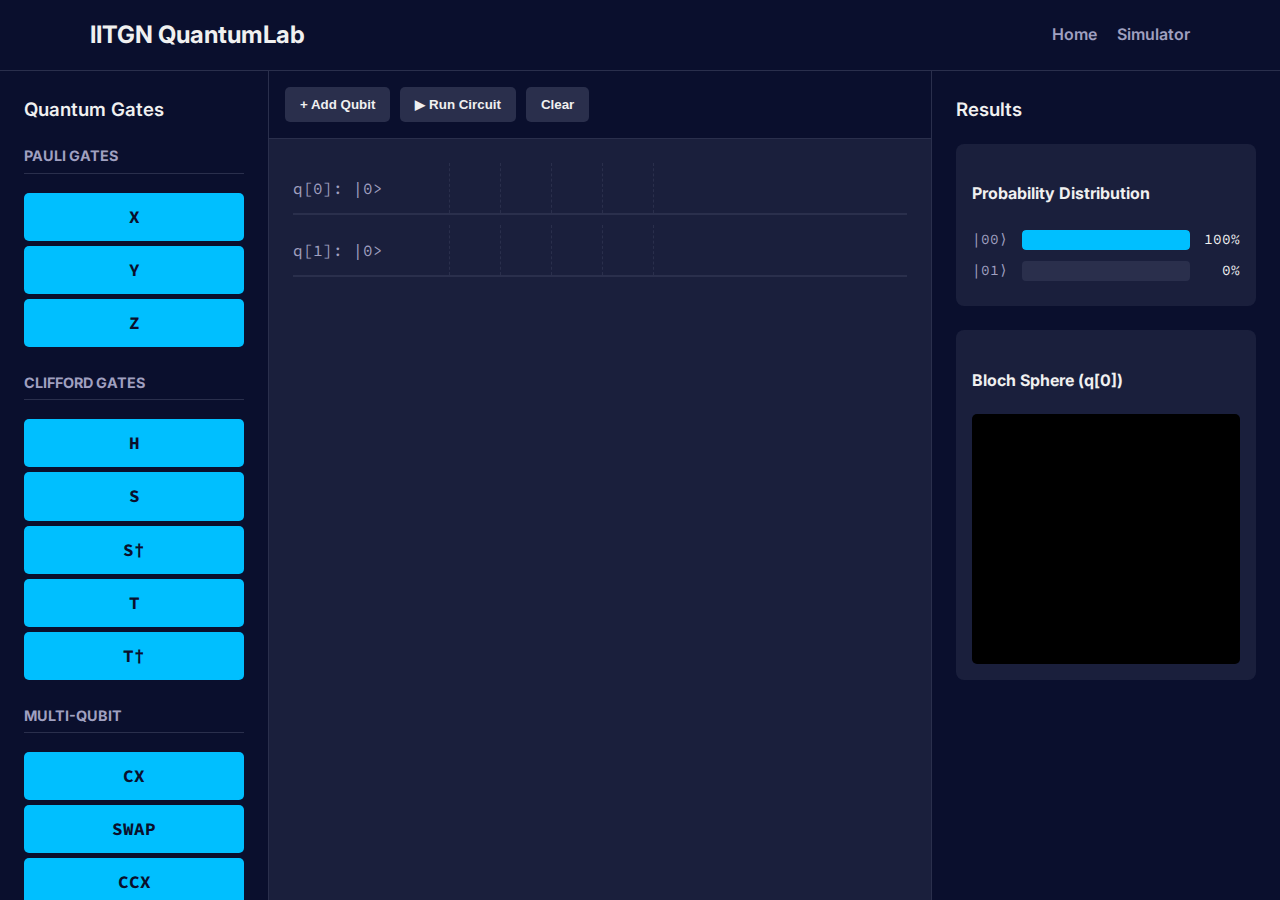
<file: simulator.html>
<!DOCTYPE html>
<html lang="en">
<head>
    <meta charset="UTF-8">
    <meta name="viewport" content="width=device-width, initial-scale=1.0">
    <title>Quantum Simulator - IITGN QuantumLab</title>
    <link rel="stylesheet" href="style.css">
    <link href="https://fonts.googleapis.com/css2?family=Inter:wght@400;600;700&family=Source+Code+Pro:wght@400;600&display=swap" rel="stylesheet">
</head>
<body class="simulator-page">

    <header class="navbar">
        <div class="container">
            <div class="logo"><a href="index.html">IITGN QuantumLab</a></div>
            <nav>
                <ul>
                    <li><a href="index.html">Home</a></li>
                    <li><a href="simulator.html">Simulator</a></li>
                </ul>
            </nav>
        </div>
    </header>

    <div class="simulator-container">
        
        <aside class="gate-palette">
            <h3>Quantum Gates</h3>
            <div class="gate-group">
                <h4>Pauli Gates</h4>
                <div class="gate" draggable="true" data-gate="X">X</div>
                <div class="gate" draggable="true" data-gate="Y">Y</div>
                <div class="gate" draggable="true" data-gate="Z">Z</div>
            </div>
            <div class="gate-group">
                <h4>Clifford Gates</h4>
                <div class="gate" draggable="true" data-gate="H">H</div>
                <div class="gate" draggable="true" data-gate="S">S</div>
                <div class="gate" draggable="true" data-gate="Sdg">S†</div>
                <div class="gate" draggable="true" data-gate="T">T</div>
                <div class="gate" draggable="true" data-gate="Tdg">T†</div>
            </div>
            <div class="gate-group">
                <h4>Multi-Qubit</h4>
                <div class="gate" draggable="true" data-gate="CNOT">CX</div>
                <div class="gate" draggable="true" data-gate="SWAP">SWAP</div>
                <div class="gate" draggable="true" data-gate="Toffoli">CCX</div>
            </div>
            <div class="gate-group">
                <h4>Other</h4>
                <div class="gate gate-measure" draggable="true" data-gate="Measure">M</div>
            </div>
        </aside>

        <main class="circuit-editor">
            <div class="circuit-controls">
                <button id="add-qubit-btn">+ Add Qubit</button>
                <button id="run-btn">▶ Run Circuit</button>
                <button id="clear-btn">Clear</button>
            </div>
            <div class="circuit-canvas-wrapper">
                <div id="circuit-canvas">
                    <div class="qubit-line">
                        <span class="qubit-label">q[0]: |0></span>
                        <div class="gate-drop-zone"></div>
                        <div class="gate-drop-zone"></div>
                        <div class="gate-drop-zone"></div>
                        <div class="gate-drop-zone"></div>
                        <div class="gate-drop-zone"></div>
                    </div>
                    <div class="qubit-line">
                        <span class="qubit-label">q[1]: |0></span>
                        <div class="gate-drop-zone"></div>
                        <div class="gate-drop-zone"></div>
                        <div class="gate-drop-zone"></div>
                        <div class="gate-drop-zone"></div>
                        <div class="gate-drop-zone"></div>
                    </div>
                </div>
            </div>
        </main>

        <aside class="results-panel">
            <h3>Results</h3>
            <div class="results-widget">
                <h4>Probability Distribution</h4>
                <div id="prob-chart">
                    <div class="prob-bar">
                        <span class="state-label">|00⟩</span>
                        <div class="bar-wrapper"><div class="bar" style="width: 100%;"></div></div>
                        <span class="prob-value">100%</span>
                    </div>
                    <div class="prob-bar">
                        <span class="state-label">|01⟩</span>
                        <div class="bar-wrapper"><div class="bar" style="width: 0%;"></div></div>
                        <span class="prob-value">0%</span>
                    </div>
                </div>
            </div>
            <div class="results-widget">
                <h4>Bloch Sphere (q[0])</h4>
                <div id="bloch-sphere">
                    
                </div>
            </div>
        </aside>

    </div>

</body>
</html>
</file>
<file: style.css>
/* === GLOBAL STYLES === */
:root {
    --bg-dark: #0a0f2d;       /* Deep space blue */
    --bg-medium: #1a1f3c;    /* Lighter blue-gray */
    --bg-light: #2a2f4c;     /* Card background */
    --text-primary: #f0f0f0; /* Off-white */
    --text-secondary: #a0a0c0;/* Muted purple-gray */
    --accent-blue: #00bfff;   /* Deep sky blue */
    --accent-purple: #8a2be2; /* Blue-violet */
}

body {
    font-family: 'Inter', sans-serif;
    background-color: var(--bg-medium);
    color: var(--text-primary);
    margin: 0;
    line-height: 1.6;
}

.container {
    max-width: 1100px;
    margin: 0 auto;
    padding: 0 20px;
}

a {
    color: var(--accent-blue);
    text-decoration: none;
}
a:hover {
    text-decoration: underline;
}

h1, h2, h3 {
    margin-top: 0;
    font-weight: 600;
}

img {
    max-width: 100%;
}

/* === NAVBAR === */
.navbar {
    background-color: var(--bg-dark);
    padding: 1rem 0;
    border-bottom: 1px solid var(--bg-light);
}
.navbar .container {
    display: flex;
    justify-content: space-between;
    align-items: center;
}
.navbar .logo {
    font-size: 1.5rem;
    font-weight: 700;
    color: var(--text-primary);
}
.navbar .logo a {
    color: var(--text-primary);
    text-decoration: none;
}
.navbar nav ul {
    list-style: none;
    margin: 0;
    padding: 0;
    display: flex;
}
.navbar nav li {
    margin-left: 20px;
}
.navbar nav a {
    color: var(--text-secondary);
    font-weight: 600;
}
.navbar nav a:hover {
    color: var(--accent-blue);
    text-decoration: none;
}

/* === HOMEPAGE: HERO === */
.hero-section {
    background: linear-gradient(rgba(10, 15, 45, 0.8), rgba(10, 15, 45, 0.8)), url('hero-bg.jpg'); /* Add a subtle quantum-like bg image */
    background-size: cover;
    background-position: center;
    color: white;
    padding: 6rem 0;
    text-align: center;
}
.hero-content h1 {
    font-size: 3.5rem;
    margin-bottom: 1rem;
}
.hero-content .subtitle {
    font-size: 1.25rem;
    color: var(--text-secondary);
    margin-bottom: 1.5rem;
}
.hero-content p {
    font-size: 1.1rem;
    max-width: 600px;
    margin: 0 auto 2rem auto;
}
.cta-button {
    background-color: var(--accent-blue);
    color: var(--bg-dark);
    padding: 1rem 2.5rem;
    border-radius: 8px;
    font-size: 1.1rem;
    font-weight: 700;
    text-decoration: none;
    transition: all 0.3s ease;
}
.cta-button:hover {
    background-color: white;
    transform: translateY(-3px);
    box-shadow: 0 5px 15px rgba(0, 191, 255, 0.3);
}

/* === HOMEPAGE: FEATURES === */
.features-section {
    padding: 4rem 0;
    background-color: var(--bg-medium);
    text-align: center;
}
.features-grid {
    display: grid;
    grid-template-columns: repeat(auto-fit, minmax(250px, 1fr));
    gap: 2rem;
    margin-top: 2rem;
}
.feature-card {
    background-color: var(--bg-light);
    padding: 2rem;
    border-radius: 10px;
    box-shadow: 0 4px 10px rgba(0,0,0,0.2);
}
.feature-icon {
    width: 60px;
    height: 60px;
    margin-bottom: 1rem;
    /* You'd replace this with real icon colors */
    filter: invert(70%) sepia(80%) saturate(5000%) hue-rotate(170deg);
}

/* === HOMEPAGE: ABOUT & FOOTER === */
.about-section {
    padding: 4rem 0;
    background-color: var(--bg-dark);
    text-align: center;
}
.about-section p {
    max-width: 700px;
    margin: 0 auto;
    font-size: 1.1rem;
    color: var(--text-secondary);
}
.footer {
    padding: 2rem 0;
    background-color: #05081a;
    text-align: center;
    color: var(--text-secondary);
    border-top: 1px solid var(--bg-light);
}

/* === SIMULATOR PAGE LAYOUT === */
body.simulator-page {
    display: flex;
    flex-direction: column;
    height: 100vh;
    overflow: hidden; /* Prevents whole page from scrolling */
}
.simulator-container {
    display: flex;
    flex-grow: 1; /* Makes container fill remaining height */
    overflow: hidden;
}

/* COLUMN 1: GATE PALETTE */
.gate-palette {
    flex: 0 0 220px; /* Width 220px, don't grow, don't shrink */
    background-color: var(--bg-dark);
    padding: 1.5rem;
    overflow-y: auto;
    border-right: 1px solid var(--bg-light);
}
.gate-group {
    margin-bottom: 1.5rem;
}
.gate-group h4 {
    color: var(--text-secondary);
    font-size: 0.9rem;
    text-transform: uppercase;
    border-bottom: 1px solid var(--bg-light);
    padding-bottom: 5px;
}
.gate {
    background-color: var(--accent-blue);
    color: var(--bg-dark);
    font-family: 'Source Code Pro', monospace;
    font-weight: 700;
    font-size: 1.1rem;
    padding: 10px;
    margin: 5px 0;
    border-radius: 5px;
    text-align: center;
    cursor: grab;
    transition: all 0.2s ease;
}
.gate:hover {
    transform: scale(1.05);
    box-shadow: 0 4px 10px rgba(0, 191, 255, 0.3);
}
.gate-measure {
    background-color: var(--accent-purple);
}

/* COLUMN 2: CIRCUIT EDITOR */
.circuit-editor {
    flex-grow: 1;
    display: flex;
    flex-direction: column;
    overflow: hidden;
}
.circuit-controls {
    background-color: var(--bg-dark);
    padding: 1rem;
    border-bottom: 1px solid var(--bg-light);
    display: flex;
    gap: 10px;
}
.circuit-controls button {
    background-color: var(--bg-light);
    color: var(--text-primary);
    border: none;
    padding: 10px 15px;
    border-radius: 5px;
    cursor: pointer;
    font-weight: 600;
}
.circuit-controls button:hover {
    background-color: var(--accent-blue);
    color: var(--bg-dark);
}
.circuit-canvas-wrapper {
    flex-grow: 1;
    padding: 1.5rem;
    overflow: auto; /* Allow scrolling of the circuit */
}
.qubit-line {
    display: flex;
    align-items: center;
    height: 50px;
    margin-bottom: 10px;
    border-bottom: 2px solid var(--bg-light);
}
.qubit-label {
    font-family: 'Source Code Pro', monospace;
    color: var(--text-secondary);
    padding-right: 1rem;
}
.gate-drop-zone {
    width: 50px;
    height: 50px;
    border-right: 1px dashed var(--bg-light);
    /* This will be the drop target for JS */
}

/* COLUMN 3: RESULTS PANEL */
.results-panel {
    flex: 0 0 300px; /* Width 300px */
    background-color: var(--bg-dark);
    padding: 1.5rem;
    overflow-y: auto;
    border-left: 1px solid var(--bg-light);
}
.results-widget {
    background-color: var(--bg-medium);
    padding: 1rem;
    border-radius: 8px;
    margin-bottom: 1.5rem;
}
#prob-chart {
    font-family: 'Source Code Pro', monospace;
}
.prob-bar {
    display: flex;
    align-items: center;
    margin-bottom: 8px;
    font-size: 0.9rem;
}
.state-label {
    width: 40px;
    color: var(--text-secondary);
}
.bar-wrapper {
    flex-grow: 1;
    height: 20px;
    background-color: var(--bg-light);
    border-radius: 4px;
    margin: 0 10px;
    overflow: hidden;
}
.bar {
    height: 100%;
    background-color: var(--accent-blue);
    border-radius: 4px;
    transition: width 0.5s ease;
}
.prob-value {
    width: 40px;
    text-align: right;
    color: var(--text-primary);
}
#bloch-sphere {
    height: 250px;
    background-color: #000;
    border-radius: 5px;
    display: grid;
    place-items: center;
    color: #555;
}
</file>
